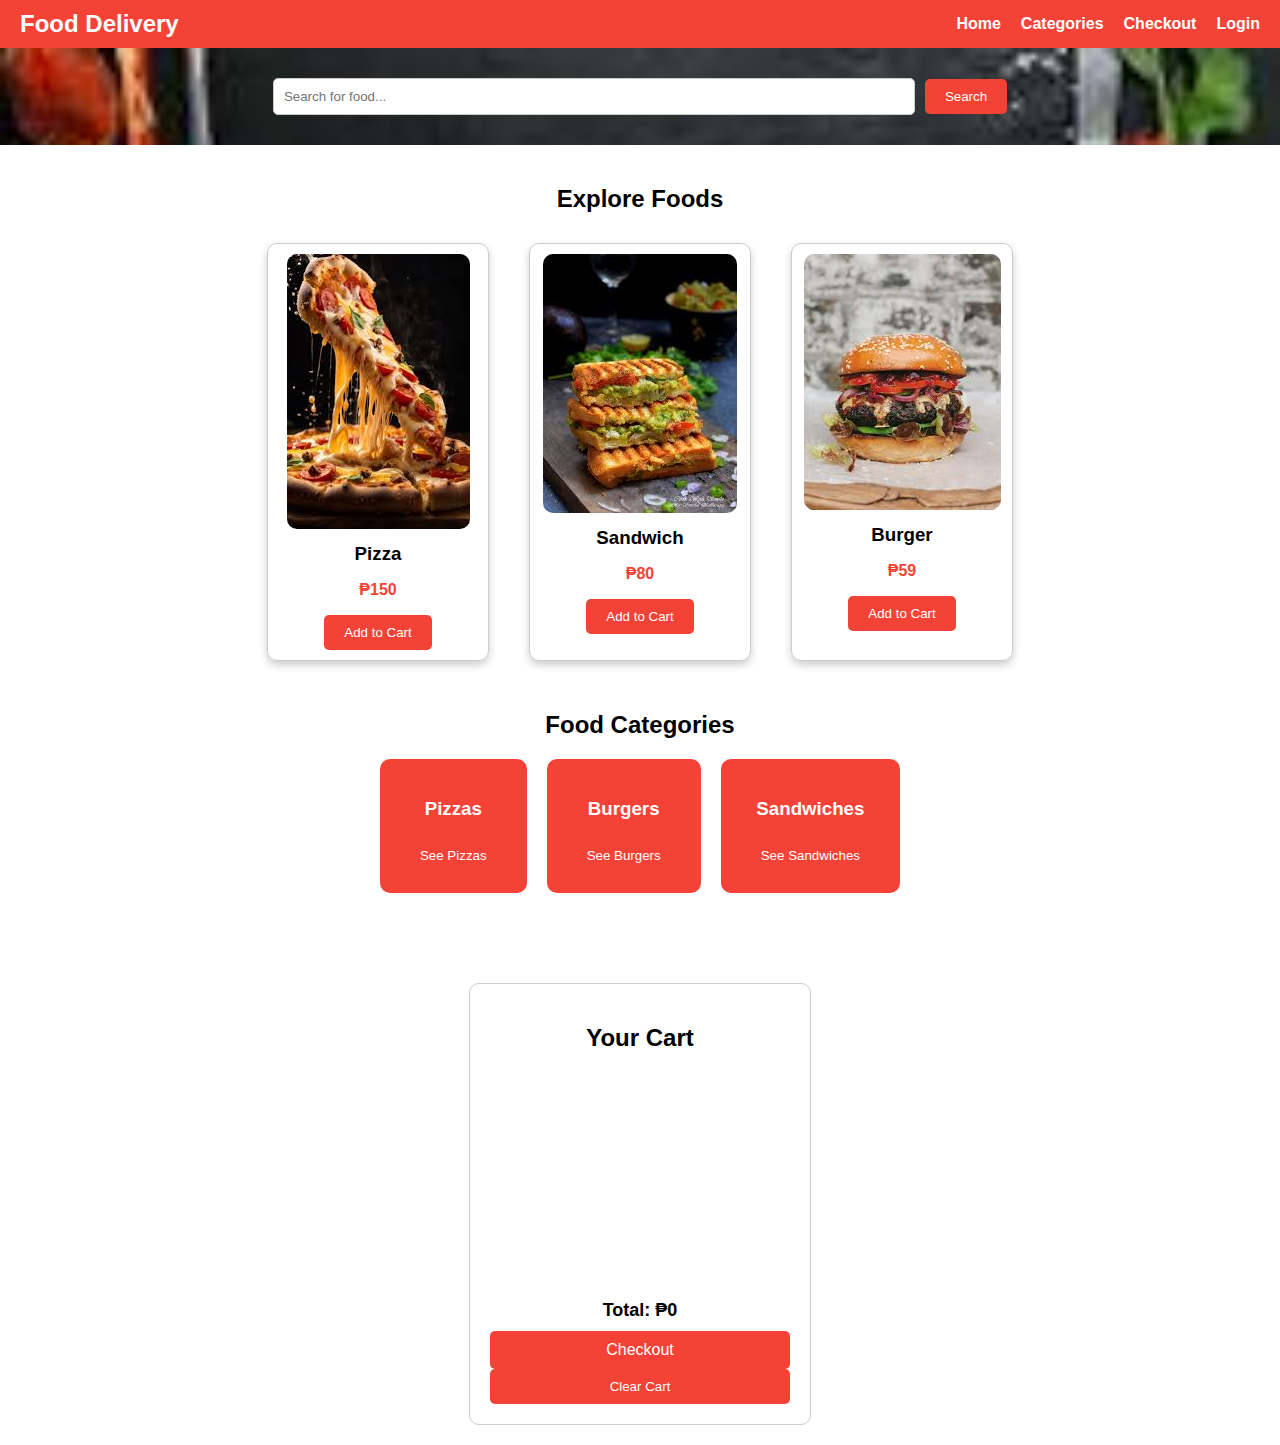
<file: Index.html>
<!DOCTYPE html>
<html lang="en">
<head>
    <meta charset="UTF-8">
    <meta name="viewport" content="width=device-width, initial-scale=1.0">
    <title>Food Delivery</title>
    <link rel="stylesheet" href="styles.css">
</head>
<body>

<header>
    <div class="logo">Food Delivery</div>
    <nav>
        <ul>
            <li><a href="website.html">Home</a></li>
            <!-- Change href to link directly to the categories section -->
            <li><a href="#categories">Categories</a></li>
            <li><a href="checkout.html">Checkout</a></li>
            <li><a href="login.html">Login</a></li>
        </ul>
    </nav>
</header>

<section class="search">
    <input type="text" id="search-input" placeholder="Search for food...">
    <button id="search-btn">Search</button>
</section>

<section class="food-menu">
    <h2>Explore Foods</h2>
    <div class="food-items">
        <div class="food-card">
            <img src="image/pizza.jfif" alt="Pizza">
            <h3>Pizza</h3>
            <p>₱150</p>
            <button class="add-to-cart">Add to Cart</button>
        </div>
        <div class="food-card">
            <img src="image/sandwich.jfif" alt="Sandwich">
            <h3>Sandwich</h3>
            <p>₱80</p>
            <button class="add-to-cart">Add to Cart</button>
        </div>
        <div class="food-card">
            <img src="image/burger.jfif" alt="Burger">
            <h3>Burger</h3>
            <p>₱59</p>
            <button class="add-to-cart">Add to Cart</button>
        </div>
    </div>

    <section class="categories" id="categories"> <!-- Add an ID for smooth scrolling -->
        <h2>Food Categories</h2>
        <div class="category-list">
            <div class="category-card" onclick="filterItems('pizzas')">
                <h3>Pizzas</h3>
                <button>See Pizzas</button>
            </div>
            <div class="category-card" onclick="filterItems('burgers')">
                <h3>Burgers</h3>
                <button>See Burgers</button>
            </div>
            <div class="category-card" onclick="filterItems('sandwiches')">
                <h3>Sandwiches</h3>
                <button>See Sandwiches</button>
            </div>
        </div>
    
        <div id="food-items-container"></div>
    </section>

</section>

<section class="cart">
    <h2>Your Cart</h2>
    <ul class="cart-list"></ul>
    <h3 class="cart-total">Total: ₱0</h3>
    <button class="checkout-btn">Checkout</button>
    <button class="clear-cart-btn">Clear Cart</button> <!-- Add this button -->
</section>

<p id="cart-message" style="display: none; color: green; font-weight: bold;"></p>

<script src="script.js"></script>
</body>
</html>
</file>
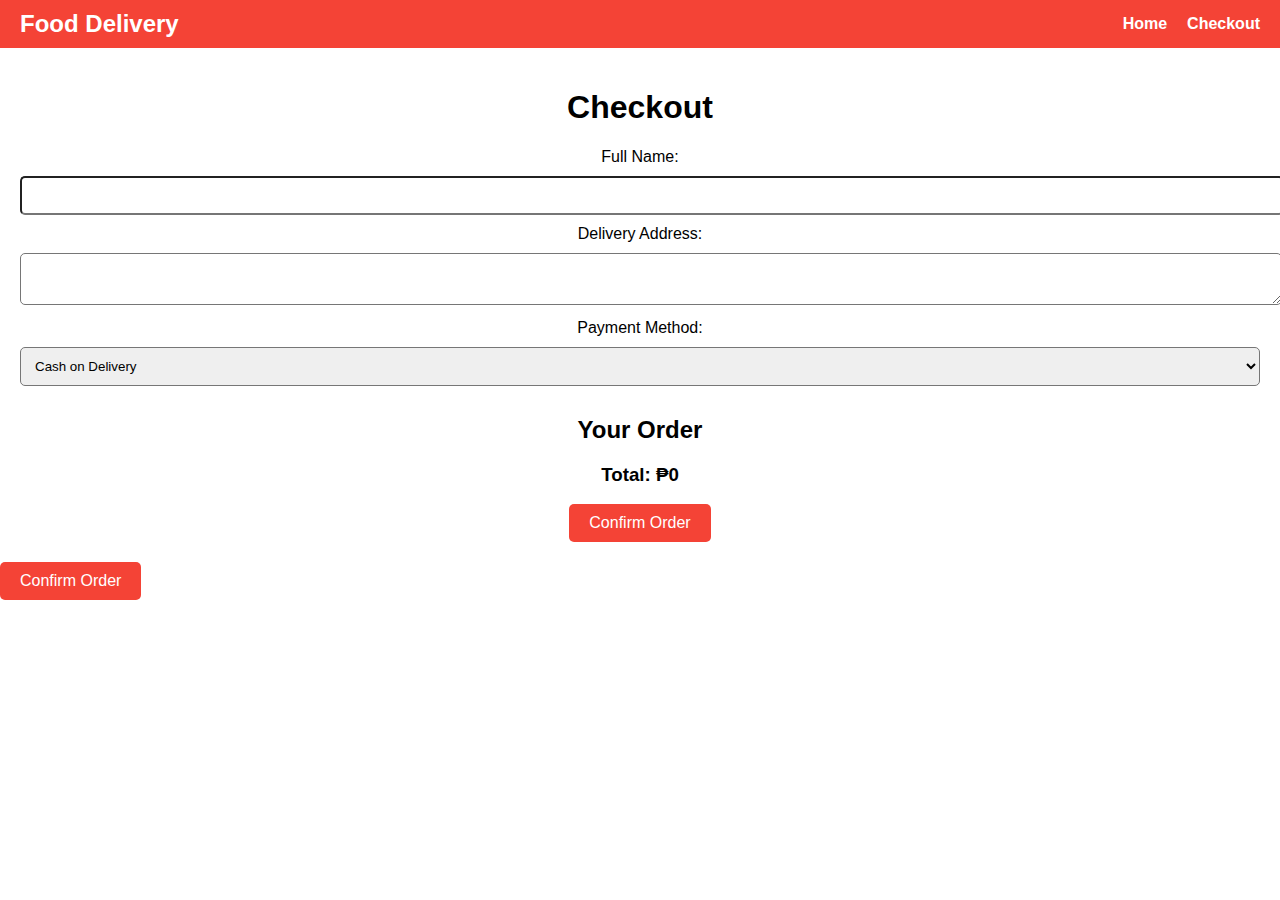
<file: checkout.html>
<!DOCTYPE html>
<html lang="en">
<head>
    <meta charset="UTF-8">
    <meta name="viewport" content="width=device-width, initial-scale=1.0">
    <title>Checkout</title>
    <link rel="stylesheet" href="styles.css">
</head>
<body>

<header>
    <div class="logo">Food Delivery</div>
    <nav>
        <ul>
            <li><a href="website.html">Home</a></li>
            <li><a href="checkout.html">Checkout</a></li>
        </ul>
    </nav>
</header>

<section class="checkout-container">
    <h1>Checkout</h1>
    <form id="checkout-form">
        <label for="fullname">Full Name:</label>
        <input type="text" id="fullname" required>

        <label for="address">Delivery Address:</label>
        <textarea id="address" required></textarea>

        <label for="payment-method">Payment Method:</label>
        <select id="payment-method" required>
            <option value="cash">Cash on Delivery</option>
            <option value="card">Credit/Debit Card</option>
        </select>

        <h2>Your Order</h2>
        <ul id="order-summary"></ul>

        <h3 id="total-price">Total: ₱0</h3>

        <button type="submit" class="checkout-btn">Confirm Order</button>
    </form>
</section>

<button type="submit" class="checkout-btn">Confirm Order</button>


<script src="checkout.js"></script>
</body>
</html>
</file>
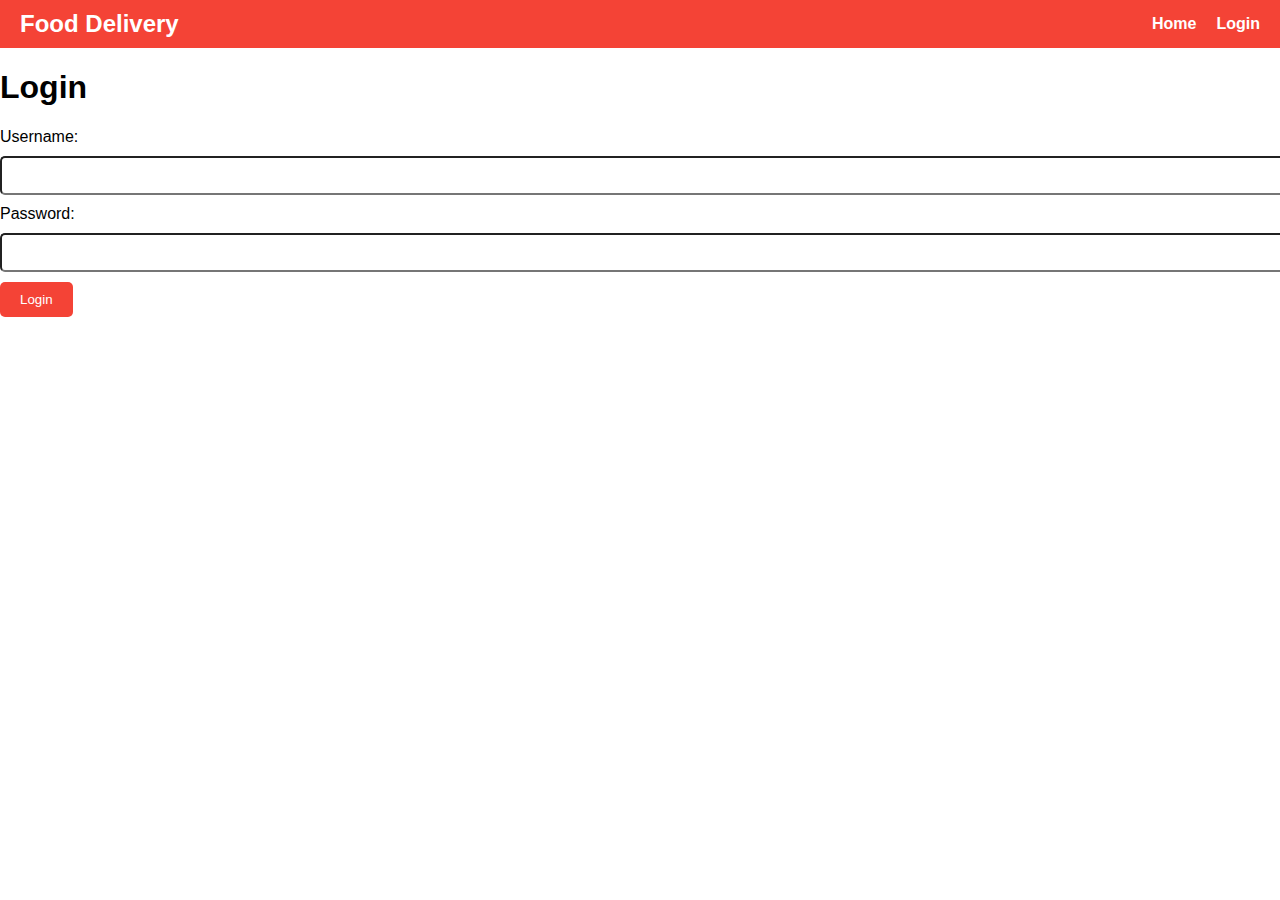
<file: login.html>
<!DOCTYPE html>
<html lang="en">
<head>
    <meta charset="UTF-8">
    <meta name="viewport" content="width=device-width, initial-scale=1.0">
    <title>Login</title>
    <link rel="stylesheet" href="styles.css">
</head>
<body>

<header>
    <div class="logo">Food Delivery</div>
    <nav>
        <ul>
            <li><a href="website.html">Home</a></li>
            <li><a href="login.html">Login</a></li>
        </ul>
    </nav>
</header>

<section class="login-container">
    <h1>Login</h1>
    <form id="login-form">
        <label for="username">Username:</label>
        <input type="text" id="username" required>

        <label for="password">Password:</label>
        <input type="password" id="password" required>

        <button type="submit">Login</button>
    </form>
</section>

<script src="login.js"></script>
</body>
</html>
</file>
<file: styles.css>
/* Global Styles */
body {
    font-family: Arial, sans-serif;
    margin: 0;
    padding: 0;
  }
  
  /* Header */
  header {
    background-color: #f44336;
    color: white;
    padding: 10px 20px;
    display: flex;
    justify-content: space-between;
    align-items: center;
  }
  
  header .logo {
    font-size: 24px;
    font-weight: bold;
  }
  
  header nav ul {
    list-style: none;
    margin: 0;
    padding: 0;
    display: flex;
    gap: 20px;
  }
  
  header nav ul li a {
    color: white;
    text-decoration: none;
    font-weight: bold;
  }
  
  /* Search Section */
  .search {
    background-image: url(image/bg.jfif);
    background-repeat: no-repeat;
    background-position: center;
    background-size: cover;
    display: flex;
    justify-content: center;
    align-items: center;
    padding: 20px;
    background-color: #f9f9f9;
  }
  
  .search input {
    padding: 10px;
    width: 50%;
    margin-right: 10px;
    border: 1px solid #ccc;
    border-radius: 5px;
  }
  
  .search button {
    padding: 10px 20px;
    background-color: #f44336;
    color: white;
    border: none;
    border-radius: 5px;
    cursor: pointer;
  }
  
  /* Food Menu */
  .food-menu {
    text-align: center;
    padding: 20px;
  }
  
  .food-menu h2 {
    margin-bottom: 20px;
  }
  
  .food-items {
    display: flex;
    justify-content: center;
    gap: 20px;
    flex-wrap: wrap;
  }
  
  .food-card {
    border: 1px solid #ccc;
    border-radius: 10px;
    padding: 10px;
    text-align: center;
    width: 200px;
    box-shadow: 0 4px 8px rgba(0, 0, 0, 0.2);
    transition: transform 0.3s ease-in-out;
  }
  
  .food-card img {
    max-width: 100%;
    border-radius: 10px;
  }
  
  .food-card h3 {
    margin: 10px 0;
  }
  
  .food-card p {
    color: #f44336;
    font-weight: bold;
  }
  .food-card:hover{
    transform: scale(1.1);

  }
  

/* Categories */
.categories {
    text-align: center;
    padding: 20px;
}

.category-list {
    display: flex;
    justify-content: center;
    gap: 20px;
}

/* Checkout */
.checkout-container {
    padding: 20px;
    text-align: center;
}

input, textarea, select {
    width: 100%;
    padding: 10px;
    margin: 10px 0;
    border-radius: 5px;
}

/* Buttons */
button {
    padding: 10px 20px;
    background-color: #f44336;
    color: white;
    border: none;
    border-radius: 5px;
    cursor: pointer;
}
/* Cart Section */
.cart {
  border: 1px solid #ccc;
  border-radius: 10px;
  padding: 20px;
  text-align: center;
  width: 300px; /* Adjust the width as needed */
  margin: 20px auto; /* Center the cart section */
  display: flex;
  flex-direction: column; /* Stack elements vertically */
  justify-content: space-between; /* Space elements evenly */
  height: 400px; /* Set a fixed height for the cart */
}

.cart h2 {
  margin-bottom: 10px;
}

.cart-list {
  list-style: none;
  padding: 0;
  margin: 0;
  flex-grow: 1; /* Allow this section to grow */
  overflow-y: auto; /* Enable scrolling if items exceed the height */
  
  padding: 10px;
  border-radius: 2px;
}

.cart-total {
  margin: 10px 0;
  font-size: 18px;
  font-weight: bold;
}

.checkout-btn {
  background-color: #f44336;
  color: white;
  padding: 10px 20px;
  border: none;
  border-radius: 5px;
  cursor: pointer;
  font-size: 16px;
  transition: background-color 0.3s;
}

.checkout-btn:hover {
  background-color: #c0392b;
}




.category-card {
  text-align: center;
  padding: 20px;
  background-color: #f44336;
  color: white;
  border-radius: 10px;
  cursor: pointer;
  transition: transform 0.3s;
}

.category-card:hover {
  transform: scale(1.1);
}

.food-card {
  border: 1px solid #ccc;
  border-radius: 10px;
  padding: 10px;
  text-align: center;
  width: 200px;
  box-shadow: 0 4px 8px rgba(0, 0, 0, 0.2);
  transition: transform 0.3s ease-in-out;
  margin: 10px;
}

.food-card img {
  max-width: 100%;
  border-radius: 10px;
}

.food-card h3 {
  margin: 10px 0;
}

.food-card p {
  color: #f44336;
  font-weight: bold;
}

.food-card:hover {
  transform: scale(1.05);
}

#food-items-container {
  display: flex;
  flex-wrap: wrap;
  justify-content: center;
  gap: 20px;
  margin-top: 30px;
}
</file>
